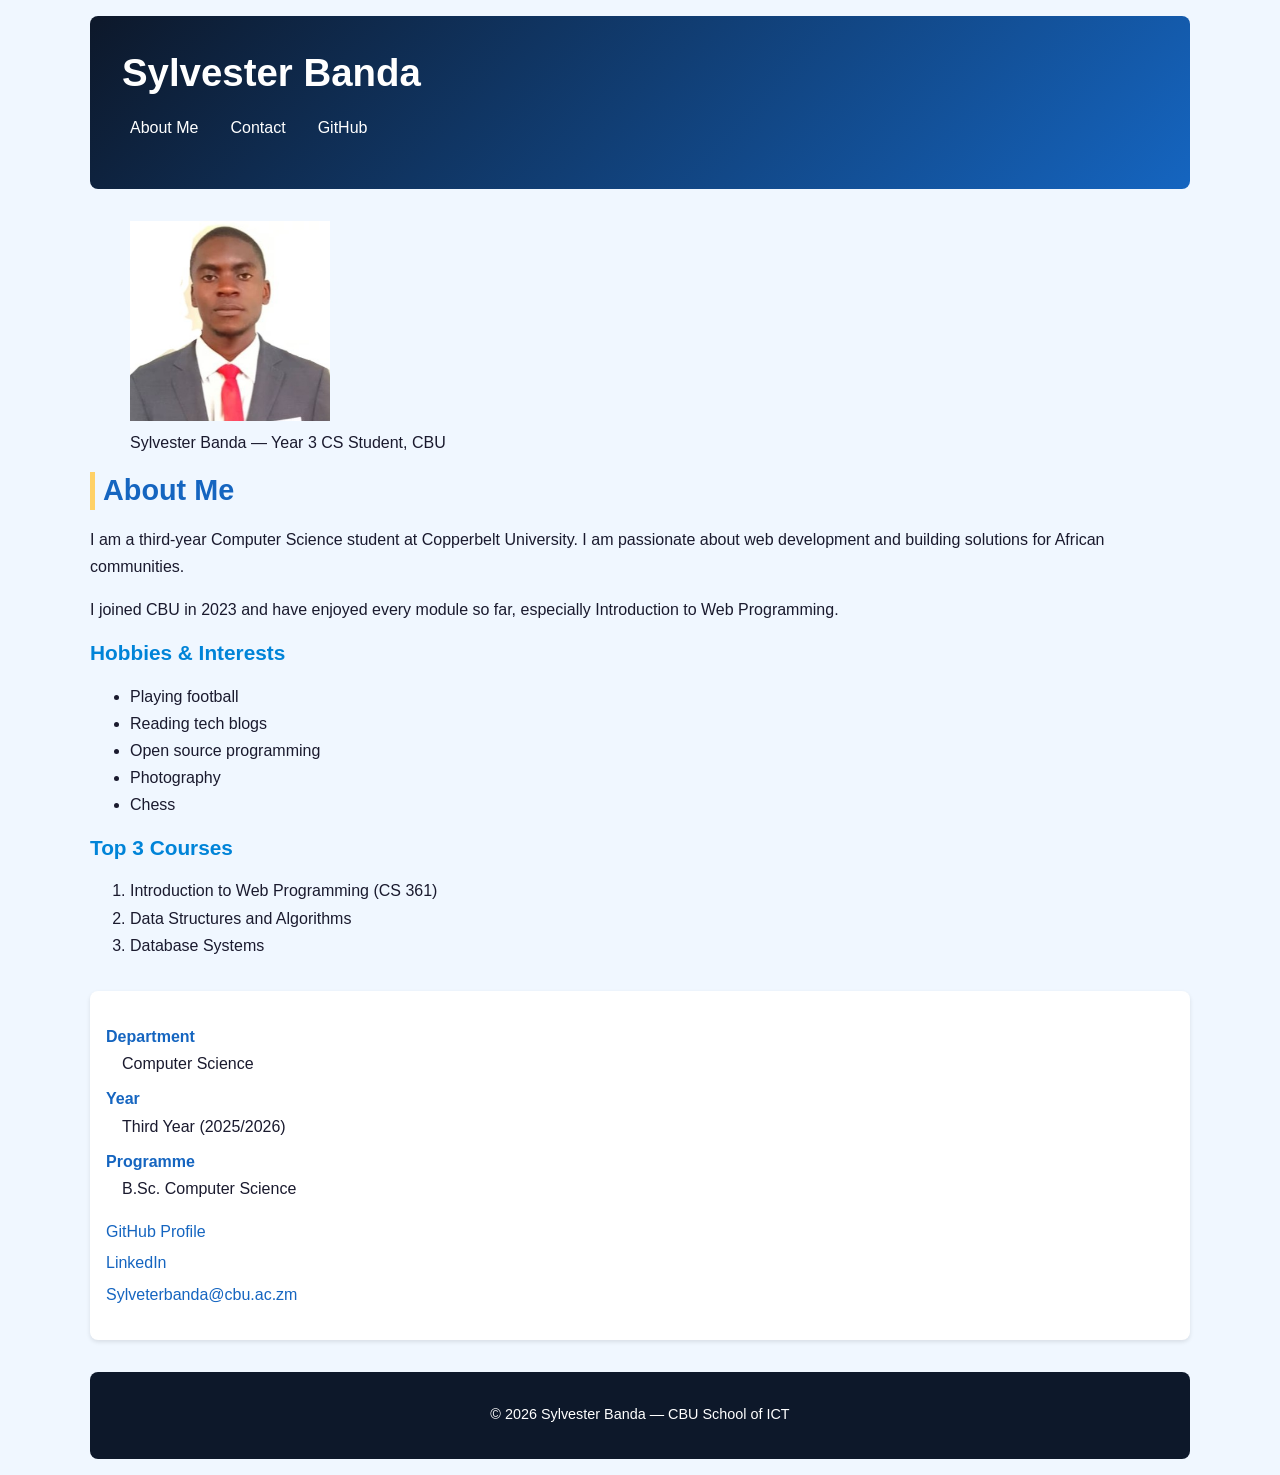
<file: index.html>
<!DOCTYPE html>
<html lang="en">
<head>
<meta charset="UTF-8">
<meta name="viewport" content="width=device-width, initial-scale=1.0">
  <title>Sylvester Banda — CS Student Profile</title>
  <link rel="stylesheet" href="style.css">
</head>
<body>

    <header>
  <h1>Sylvester Banda</h1>
  <nav>
    <ul>
      <li><a href="#about">About Me</a></li>
      <li><a href="#contact">Contact</a></li>
      <li><a href="https://github.com/Sylvester-banda" target="_blank" rel="noopener">GitHub</a></li>
    </ul>
  </nav>
</header>

<main>
  <article id="about">
    <!-- personal info -->
     <figure>
  <img src="bizo.jpg"
       alt="Photo of Sylvester Banda smiling"
       width="200"
       height="200"
       loading="lazy">
  <figcaption>Sylvester Banda — Year 3 CS Student, CBU</figcaption>
</figure>
    
  <h2>About Me</h2>
  <p>I am a third-year Computer Science student at Copperbelt University.
  I am passionate about web development and building solutions for
  African communities.</p>
  <p>I joined CBU in 2023 and have enjoyed every module so far,
  especially Introduction to Web Programming.</p>

  <h3>Hobbies & Interests</h3>
  <ul>
    <li>Playing football</li>
    <li>Reading tech blogs</li>
    <li>Open source programming</li>
    <li>Photography</li>
    <li>Chess</li>
  </ul>

  <h3>Top 3 Courses</h3>
  <ol>
    <li>Introduction to Web Programming (CS 361)</li>
    <li>Data Structures and Algorithms</li>
    <li>Database Systems</li>
  </ol>
</article>

</main>

<aside id="contact">
  <!-- sidebar info-->
   
  <dl>
    <dt>Department</dt>
    <dd>Computer Science</dd>

    <dt>Year</dt>
    <dd>Third Year (2025/2026)</dd>

    <dt>Programme</dt>
    <dd>B.Sc. Computer Science</dd>
  </dl>

  <ul>
    <li><a href="https://github.com/Sylvester-Banda" target="_blank" rel="noopener">GitHub Profile</a></li>
    <li><a href="https://linkedin.com/in/sylvester-banda-67465932a" target="_blank" rel="noopener">LinkedIn</a></li>
    <li><a href="mailto:SylvesterBanda@cbu.ac.zm">Sylveterbanda@cbu.ac.zm</a></li>
  </ul>
</aside>

<footer>
  <p>&copy; 2026 Sylvester Banda — CBU School of ICT</p>
</footer>
</body>
</html>
</file>
<file: style.css>
*::before,
*::after {
  box-sizing: border-box;
  margin: 0;
  padding: 0;
}

:root {
  /* Colours */
  --color-primary: #1565C0;
  --color-secondary: #0084D8;
  --color-accent: #FFD166;
  --color-bg: #F0F7FF;
  --color-text: #1A1A2E;
  --color-header-bg: #0D182A;
  --color-white: #ffffff;
  --color-border: #DDDDDD;

  /* Typography */
  --font-base: 'Inter', sans-serif;
  --font-size-base: 1rem;
  --line-height-body: 1.7;

  /* Spacing */
  --space-xs: 0.25rem;
  --space-sm: 0.5rem;
  --space-md: 1rem;
  --space-lg: 2rem;
  --space-xl: 4rem;

  /* Border radius */
  --radius-sm: 4px;
  --radius-md: 8px;
  --radius-lg: 16px;
  --radius-pill: 50px;

  /* Shadows */
  --shadow-sm: 0 2px 4px rgba(0,0,0,0.1);
  --shadow-md: 0 4px 8px rgba(0,0,0,0.1);
}

body {
  font-family: var(--font-base);
  font-size: var(--font-size-base);
  line-height: var(--line-height-body);
  color: var(--color-text);
  background-color: var(--color-bg);
  padding: var(--space-md);
  max-width: 1100px;
  margin: 0 auto;
}

h1, h2, h3, h4, h5, h6 {
  margin-top: 0;
  line-height: 1.3;
}

h1 {
  font-size: 2.4rem;
  font-weight: 700;
  color: var(--color-white);
  margin-bottom: var(--space-sm);
}

h2 {
  font-size: 1.8rem;
  color: var(--color-primary);
  margin-bottom: var(--space-sm);
  border-left: 5px solid var(--color-accent);
  padding-left: var(--space-sm);
}

h3 {
  font-size: 1.3rem;
  margin-bottom: var(--space-sm);
  color: var(--color-secondary);
}

p {
  margin-bottom: var(--space-md);
}
a {
  text-decoration: none;
  color: var(--color-primary);
  transition: color 0.3s ease, background-color 0.3s ease;
}

a:hover {
  color: var(--color-secondary);
  text-decoration: underline;
}

header {
  background: linear-gradient(135deg, var(--color-header-bg), var(--color-primary));
  color: var(--color-white);
  padding: var(--space-lg);
  border-radius: var(--radius-md);
  margin-bottom: var(--space-lg);
}

nav ul {
  list-style: none;
  display: flex;
  flex-wrap: wrap;
  gap: var(--space-md);
  padding: 0;
  margin-top: var(--space-md);
}

nav a {
  color: var(--color-white);
  font-weight: 500;
  padding: var(--space-xs) var(--space-sm);
  border-radius: var(--radius-sm);
  transition: background-color 0.3s ease;
}

nav a:hover {
  background-color: rgba(255,255,255,0.2);
  text-decoration: none;
}

.profile-figure {
  display: flex;
  flex-direction: column;
  align-items: center;
  text-align: center;
  margin-bottom: var(--space-lg);
}

.profile-figure img {
  width: 200px;
  height: 200px;
  object-fit: cover;
  border-radius: 50%;          /* Makes it circular (Week 6) */
  border: 4px solid var(--color-white);
  box-shadow: var(--shadow-md);
  transition: transform 0.3s ease;
}

.profile-figure img:hover {
  transform: scale(1.05);      /* Slight zoom on hover (Week 6) */
}

.profile-figure figcaption {
  margin-top: var(--space-sm);
  font-style: italic;
  color: var(--color-primary);
}

.skills-list {
  display: flex;
  flex-wrap: wrap;
  gap: var(--space-sm);
  list-style: none;
  padding: 0;
  margin-bottom: var(--space-lg);
}

.skills-list li {
  background-color: var(--color-white);
  border: 1px solid var(--color-primary);
  color: var(--color-primary);
  padding: var(--space-xs) var(--space-md);
  border-radius: var(--radius-pill);   /* Pill shape */
  font-size: 0.9rem;
  font-weight: 500;
  transition: all 0.2s ease;
}

.skills-list li:hover {
  background-color: var(--color-primary);
  color: var(--color-white);
  cursor: default;
}

.course-table {
  width: 100%;
  border-collapse: collapse;
  margin: var(--space-lg) 0;
  background-color: var(--color-white);
  border-radius: var(--radius-md);
  overflow: hidden;
  box-shadow: var(--shadow-sm);
}

.course-table caption {
  font-weight: bold;
  margin-bottom: var(--space-sm);
  color: var(--color-primary);
  font-size: 1.1rem;
}

.course-table th,
.course-table td {
  padding: var(--space-sm) var(--space-md);
  text-align: left;
  border-bottom: 1px solid var(--color-border);
}

.course-table th {
  background-color: var(--color-primary);
  color: white;
  font-weight: 600;
}

.course-table tr:nth-child(even) {
  background-color: #f9f9f9;   /* Zebra striping */
}

.course-table tr:hover {
  background-color: #eef4ff;
}

aside {
  background: var(--color-white);
  padding: var(--space-md);
  border-radius: var(--radius-md);
  box-shadow: var(--shadow-sm);
  margin-top: var(--space-lg);
}

aside h3 {
  margin-top: 0;
  color: var(--color-primary);
  border-bottom: 2px solid var(--color-accent);
  display: inline-block;
  padding-bottom: var(--space-xs);
  margin-bottom: var(--space-sm);
}

dl {
  margin-bottom: var(--space-md);
}

dt {
  font-weight: bold;
  color: var(--color-primary);
  margin-top: var(--space-xs);
}

dd {
  margin-left: var(--space-md);
  margin-bottom: var(--space-sm);
}

aside ul {
  list-style: none;
  padding: 0;
}

aside li {
  margin-bottom: var(--space-xs);
}


footer {
  margin-top: var(--space-lg);
  text-align: center;
  padding: var(--space-md);
  background-color: var(--color-header-bg);
  color: var(--color-white);
  border-radius: var(--radius-md);
  font-size: 0.9rem;
}

footer a {
  color: var(--color-accent);
}

footer a:hover {
  color: var(--color-white);
}
</file>
